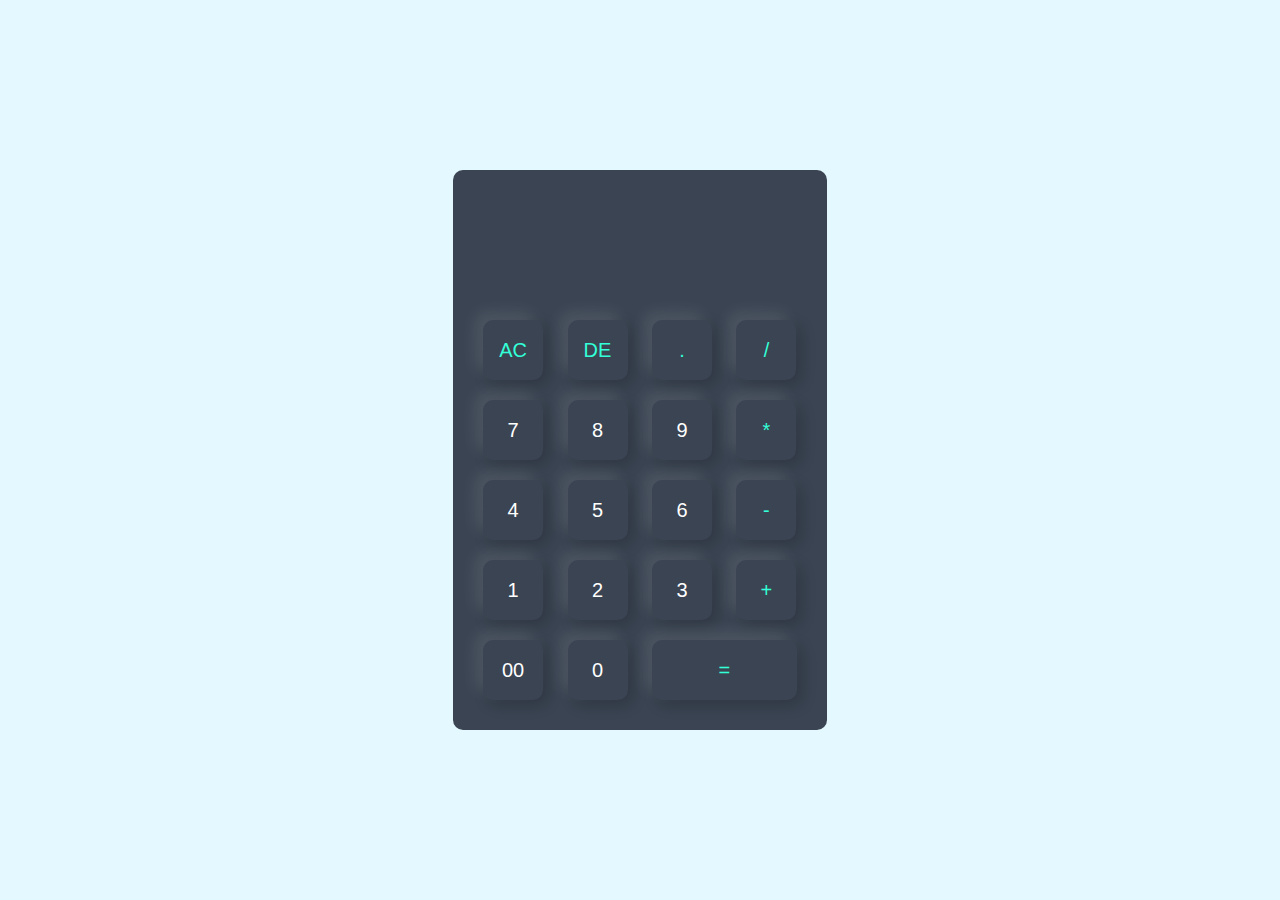
<file: Calculator/index.html>
<!DOCTYPE html>
<html lang="en">

<head>
    <meta charset="UTF-8">
    <meta name="viewport" content="width=device-width, initial-scale=1.0">
    <title>Calculator</title>
    <link rel="stylesheet" href="style.css">
</head>

<body>
    <div class="container">
        <div class="calculator">
            <form>
                <div class="display">
                    <input type="text" name="display">
                </div>
                <div>
                    <input type="button" value="AC" onclick="display.value ='' " class="operator">
                    <input type="button" value="DE" onclick="display.value =  display.value.toString().slice(0, -1)"
                        class="operator">
                    <input type="button" value="." onclick="display.value +='.' " class="operator">
                    <input type="button" value="/" onclick="display.value +='/' " class="operator">
                </div>
                <div>
                    <input type="button" value="7" onclick="display.value +='7' ">
                    <input type="button" value="8" onclick="display.value +='8' ">
                    <input type="button" value="9" onclick="display.value +='9' ">
                    <input type="button" value="*" onclick="display.value +='*' " class="operator">
                </div>
                <div>
                    <input type="button" value="4" onclick="display.value +='4' ">
                    <input type="button" value="5" onclick="display.value +='5' ">
                    <input type="button" value="6" onclick="display.value +='6' ">
                    <input type="button" value="-" onclick="display.value +='-' " class="operator">
                </div>
                <div>
                    <input type="button" value="1" onclick="display.value +='1' ">
                    <input type="button" value="2" onclick="display.value +='2' ">
                    <input type="button" value="3" onclick="display.value +='3' ">
                    <input type="button" value="+" onclick="display.value +='+' " class="operator">
                </div>
                <div>
                    <input type="button" value="00" onclick="display.value +='00' ">
                    <input type="button" value="0" onclick="display.value +='0' ">
                    <input type="button" value="=" onclick="display.value = eval(display.value)" class="equal operator">
                </div>
            </form>
        </div>
    </div>
</body>

</html>
</file>
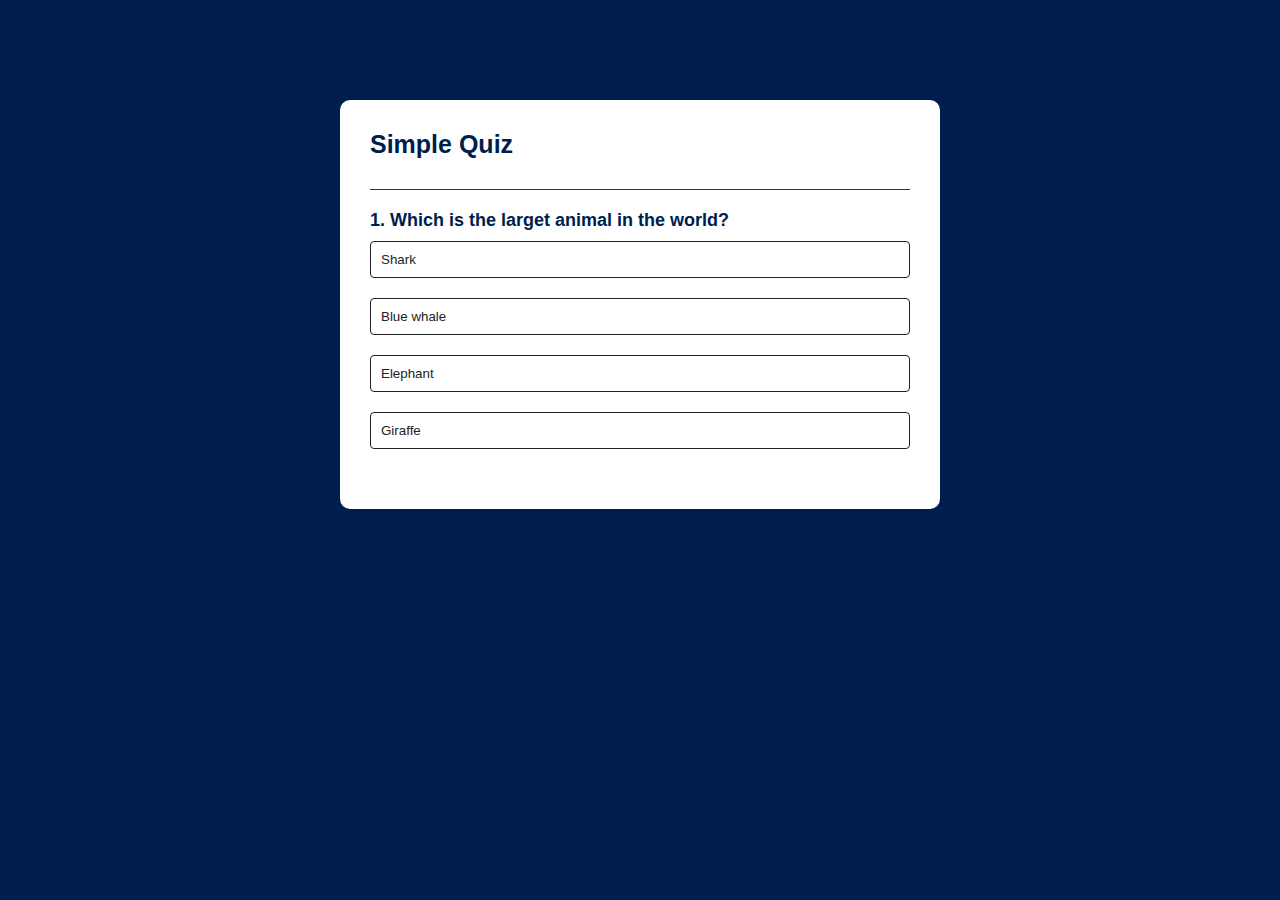
<file: Quiz app/index.html>
<!DOCTYPE html>
<html lang="en">
<head>
    <meta charset="UTF-8">
    <meta name="viewport" content="width=device-width, initial-scale=1.0">
    <link rel="stylesheet" href="style.css">
    <title>Quiz App</title>
</head>
<body>
    <div class="app">
        <h1>Simple Quiz</h1>
        <div class="Quiz">
            <h2 id="Question">Question goes here</h2>
            <div id="answer-button">
              <button class="btn">Answer 1</button>  
              <button class="btn">Answer 2</button>  
              <button class="btn">Answer 3</button>  
              <button class="btn">Answer 4</button>  
            </div>
            <button id="Next-btn">Next</button>
        </div>
    </div>
    <script src="script.js"></script>
</body>
</html>
</file>
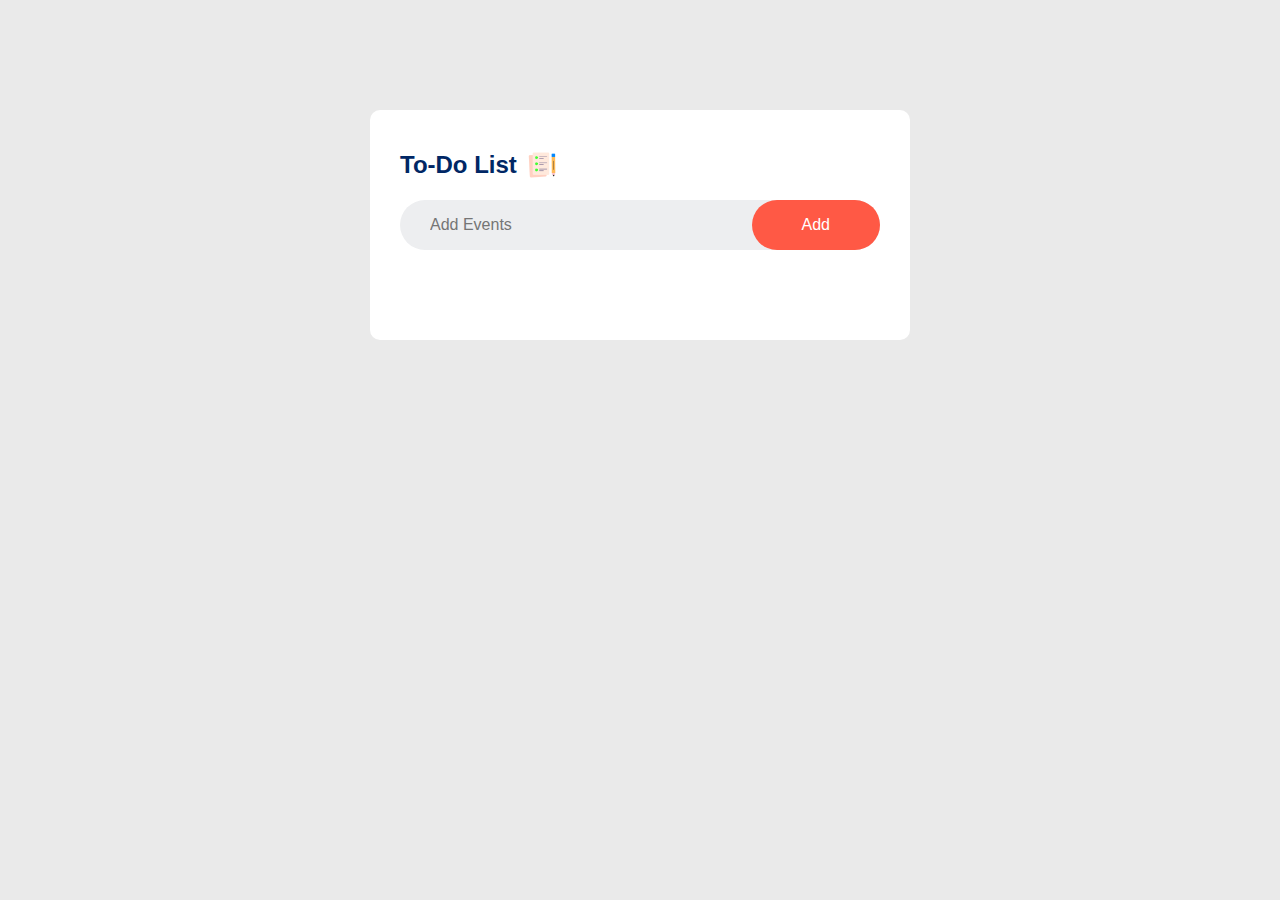
<file: To-do-app/index.html>
<!DOCTYPE html>
<html lang="en">
<head>
    <meta charset="UTF-8">
    <meta name="viewport" content="width=device-width, initial-scale=1.0">
    <link rel="stylesheet" href="style.css">
    <title>To-do-app</title>
</head>
<body>
    <div class="container">
       <div class="todo-app">
        <h2>To-Do List <img src="images/icon.png"></h2>
        <div class="row">
            <input type="text" id="input-box" placeholder="Add Events">
            <button onclick="AddTask()">Add</button>
        </div>
        <ul id="list-container">
            <!-- <li class="checked">Task 1</li>
            <li>Task 2</li>
            <li>Task 3</li> -->
        </ul>
       </div>  
    </div>
    <script src="script.js"></script>
</body>
</html>
</file>
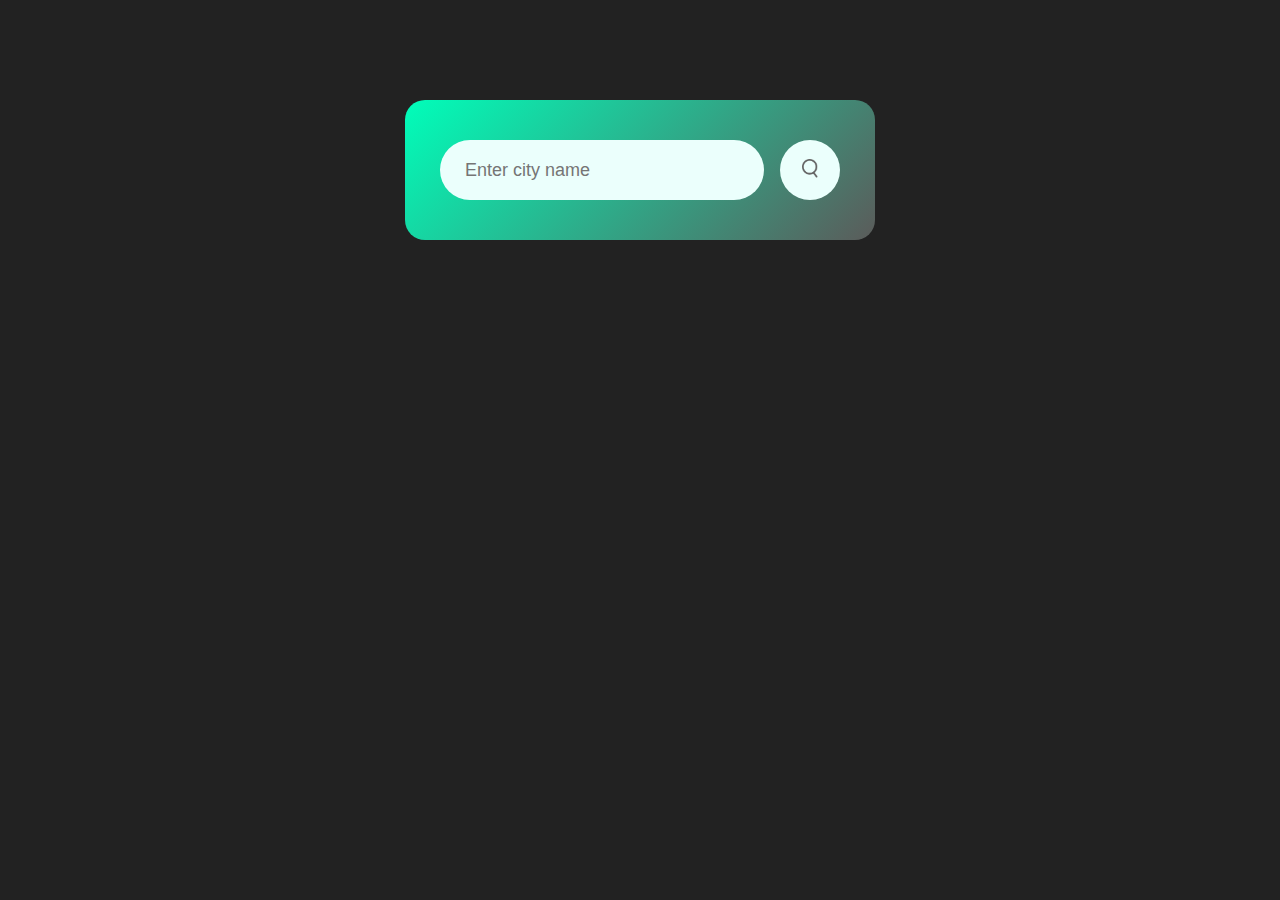
<file: Weather app/index.html>
<!DOCTYPE html>
<html lang="en">

<head>
    <meta charset="UTF-8">
    <meta name="viewport" content="width=device-width, initial-scale=1.0">
    <link rel="stylesheet" href="style.css">
    <title>Weather App</title>
</head>

<body>
    <div class="card">
        <div class="search">
            <input type="text" placeholder="Enter city name" spellcheck="false">
            <button><img src="images/search.png"></button>
        </div>
        <div class="error">
            <p>Invalid City Name</p>
        </div>
        <div class="weather">
            <img src="images/rain.png" class="weather-icon">
            <h1 class="temp">22°C</h1>
            <h2 class="city">Vadodara</h2>
            <div class="details">
                <div class="col">
                    <img src="images/humidity.png">
                    <div>
                        <p class="humidity">50%</p>
                        <p>Humidity</p>
                    </div>
                </div>
                <div class="col">
                    <img src="images/wind.png">
                    <div>
                        <p class="Wind">15 km/h</p>
                        <p>Wind Speed</p>
                    </div>
                </div>
            </div>
        </div>
    </div>
    <script src="script.js"></script>
</body>

</html>
</file>
<file: Calculator/style.css>
*{
    margin: 0;
    padding: 0;
    font-family: sans-serif;
    box-sizing: border-box;
}
.container{
    width: 100%;
    height: 100vh;
    background: #e3f9ff;
    display: flex;
    align-items: center;
    justify-content: center;
}
.calculator{
    background: #3a4452;
    padding: 20px;
    border-radius: 10px;
}
.calculator form input{
    border: 0;
    outline: 0;
    width: 60px;
    height: 60px;
    border-radius: 10px;
    box-shadow: -8px -8px 15px rgba(255, 255, 255, 0.1), 5px 5px 15px rgba(0, 0, 0, 0.2);
    background: transparent;
    font-size: 20px;
    color: #fff;
    cursor: pointer;
    margin: 10px; 
}

form .display{
    display: flex;
    justify-content: flex-end;
    margin: 20px 0;
}

form .display input{
    text-align: right;
    flex: 1;
    font-size: 45px;
    box-shadow: none;
}
form input.equal{
    width: 145px;
}
form input.operator{
    color: #33ffd8;
}
</file>
<file: Quiz app/style.css>
* {
    margin: 0;
    padding: 0;
    box-sizing: border-box;
    font-family: 'Poppins', sans-serif;
}

body {
    background: #001e4d;
}

.app {
    background: #fff;
    width: 90%;
    max-width: 600px;
    margin: 100px auto 0;
    border-radius: 10px;
    padding: 30px;
}

.app h1 {
    font-size: 25px;
    color: #001e4d;
    font-weight: 600;
    border-bottom: 1px solid #333;
    padding-bottom: 30px;
}

.Quiz{
    padding: 20px 0;
}
.Quiz h2{
    font-size: 18px;
    color: #001e4d;
    font-weight: 600;
}
.btn{
    background: #fff;
    color: #222;
    font-weight: 500;
    width: 100%;
    border: 1px solid #222;
    padding: 10px;
    margin: 10px 0;
    text-align: left;
    border-radius: 4px;
    cursor: pointer;
    transition: all 0.3s;
}
.btn:hover:not([disabled]){
    background: #222;
    color: #fff;
}
.btn:disabled{
    cursor: no-drop;
}
#Next-btn{
    background: #001e4d;
    color: #fff;
    font-weight: 500;
    width: 150px;
    border: 0;
    padding: 10px;
    margin: 20px auto 0;
    border-radius: 4px; 
    cursor: pointer;
    display: none;
}
.correct{
    background: #9aeabc;
}
.incorrect{
    background: #ff9393;
}
</file>
<file: To-do-app/style.css>
* {
    margin: 0;
    padding: 0;
    font-family: 'Poppins', sans-serif;
    box-sizing: border-box;
}

.container {
    width: 100%;
    height: 100vh;
    /* background: linear-gradient(135deg, #153677, #4e085f); */
    background: #eaeaea;
    padding: 10px;
}
.todo-app{
    width: 100%;
    max-width: 540px;
    background: #fff;
    margin: 100px auto 20px;
    padding: 40px 30px 70px;
    border-radius: 10px;
}
.todo-app h2{
    color: #002765;
    display: flex;
    align-items: center;
    margin-bottom: 20px;
}
.todo-app img{
    width: 30px;
    margin-left: 10px;
}
.row{
    display: flex;
    align-items: center;
    justify-content: space-between;
    background: #edeef0;
    border-radius: 30px;
    padding-left: 20px;
    margin-bottom: 20px;
}
input{
    flex: 1;
    border: none;
    outline: none;
    background: transparent;
    padding: 10px;
    font-size: 16px;
}
button{
    border: none;
    outline: none;
    padding: 16px 50px;
    background: #ff5945;
    color: #fff;
    font-size: 16px;
    cursor: pointer;
    border-radius: 40px;
}
ul li{
    list-style: none;
    font-size: 17px;
    padding: 12px 8px 12px 50px;
    user-select: none;
    cursor: pointer;
    position: relative;
}
ul li::before{
    content: '';
    position: absolute;
    height: 28px;
    width: 28px;
    border-radius: 50%;
    background-image: url(images/unchecked.png);
    background-size: cover;
    background-position: center;
    top: 10px;
    left: 8px;
}
ul li.checked{
    color: #555;
    text-decoration: line-through;
}
ul li.checked::before{
    background-image: url(images/checked.png);
}
ul li span{
    position: absolute;
    right: 0;
    top: 5px;
    width: 40px;
    height: 40px;
    font-size: 22px;
    color: #555;
    line-height: 40px;
    text-align: center;
    border-radius: 50%;
}
ul li span:hover{
    background: #edeef0;
}
</file>
<file: Weather app/style.css>
* {
    margin: 0;
    padding: 0;
    box-sizing: border-box;
    font-family: 'Poppins', sans-serif;
}

body {
    background-color: #222;
}

.card {
    width: 90%;
    max-width: 470px;
    background: linear-gradient(135deg, #00feba, #5b5b5a);
    color: #fff;
    margin: 100px auto 0;
    border-radius: 20px;
    padding: 40px 35px;
    text-align: center;
}

.search {
    width: 100%;
    display: flex;
    align-items: center;
    justify-content: space-between;
}

.search input {
    border: 0;
    outline: 0;
    background: #ebfffc;
    color: #555;
    padding: 10px 25px;
    height: 60px;
    border-radius: 30px;
    flex: 1;
    margin-right: 16px;
    font-size: 18px;
}

.search button {
    border: 0;
    outline: 0;
    background: #ebfffc;
    border-radius: 50%;
    width: 60px;
    height: 60px;
    cursor: pointer;
}

.search button img {
    width: 16px;
}

.weather-icon {
    width: 170px;
    margin-top: 30px;
}

.weather h1 {
    font-size: 80px;
    font-weight: 500;
}

.weather h2 {
    font-size: 45px;
    font-weight: 400;
    margin-top: -10px;
}

.details {
    display: flex;
    align-items: center;
    justify-content: space-between;
    padding: 0 20px;
    margin-top: 50px;
}

.col {
    display: flex;
    align-items: center;
    text-align: left;
}

.col img {
    width: 40px;
    margin-right: 10px;
}

.humidity,
.wind {
    font-size: 28px;
    margin-top: -6px;
}
.weather{
    display: none;
}
.error{
    text-align: left;
    margin-left: 10px;
    font-size: 14px;
    margin: 10px;
    display: none;
}
</file>
